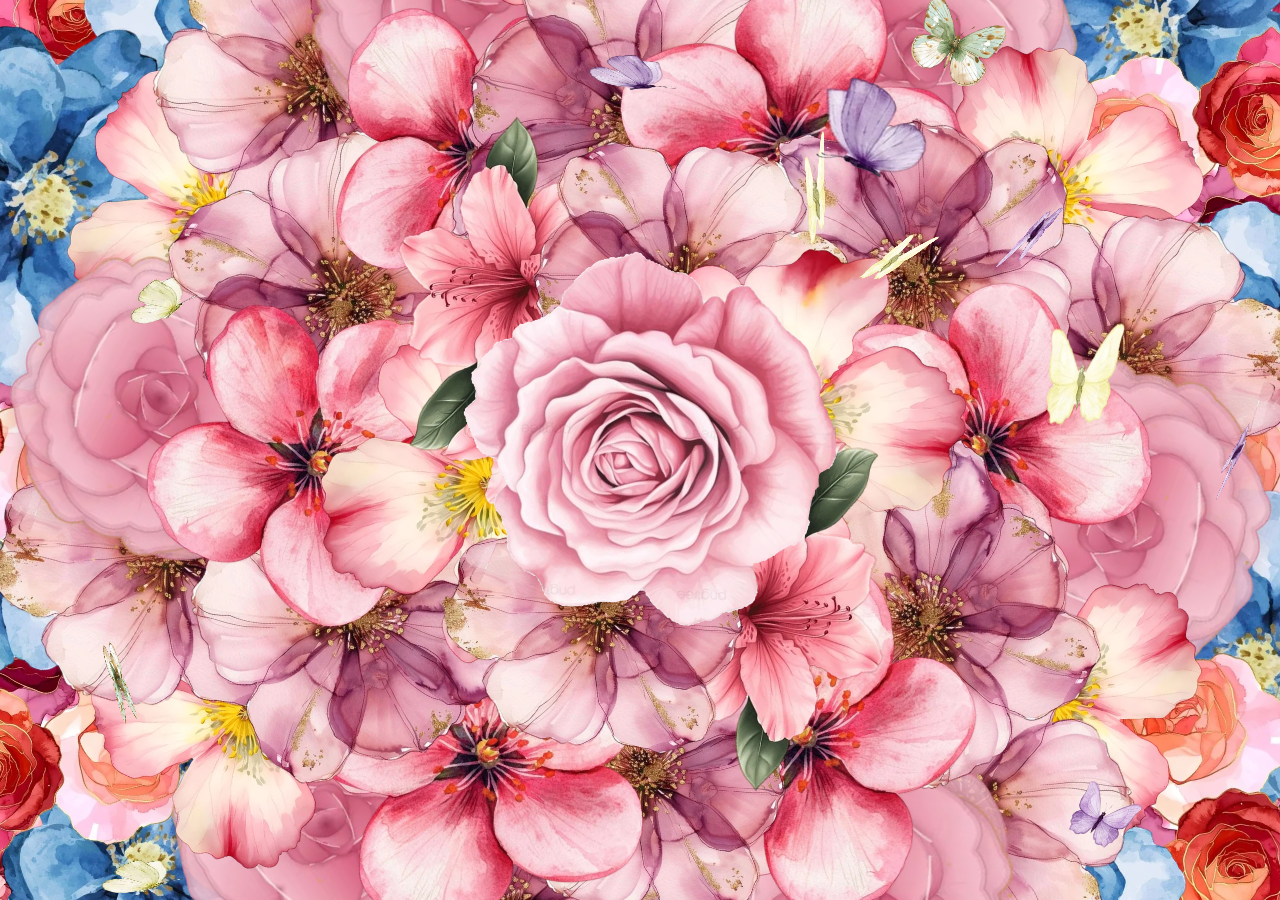
<file: index.html>
<!doctype html>
<html lang="vi">
<head>
<meta charset="utf-8">
<meta name="viewport" content="width=device-width, initial-scale=1, viewport-fit=cover">
<title>Một món quà cho em</title>
<link rel="preconnect" href="https://fonts.googleapis.com">
<link rel="preconnect" href="https://fonts.gstatic.com" crossorigin>
<link href="https://fonts.googleapis.com/css2?family=Be+Vietnam+Pro:wght@400;500;600;700&family=Lora:ital,wght@0,400;0,500;0,600;0,700;1,400;1,500;1,600&family=Patrick+Hand&family=Sriracha&display=swap" rel="stylesheet">
<link rel="stylesheet" href="css/style.css">
<script src="noi-dung.js" defer></script>
<script src="js/book.js" defer></script>
<script src="js/intro.js" defer></script>
</head>
<body>
<canvas id="fx" aria-hidden="true"></canvas>

<!-- ========== 1. màn tải ========== -->
<section class="scene on" id="sLoad" aria-live="polite">
  <div class="ld">
    <svg viewBox="0 0 60 60" aria-hidden="true"><path d="M30 30m-2.5 0a2.5 2.5 0 1 1 5 0a6 6 0 1 1-10.5 1.5a10 10 0 1 1 18-3a14 14 0 1 1-24 9" fill="none" stroke="currentColor" stroke-width="2.4" stroke-linecap="round"/></svg>
    <h1>Đang gói quà</h1>
    <p>Hoa đang được tưới, đợi xíu là xong nha.</p>
    <div class="ld-bar"><i id="ldBar"></i></div>
  </div>
</section>

<!-- ========== 2. phong bì ========== -->
<section class="scene" id="sEnv" aria-label="Phong bì">
  <div class="env-wrap">
    <button class="env" id="envBtn" type="button" aria-label="Mở phong bì">
      <span class="env-back"></span>
      <svg class="env-front" viewBox="0 0 145 100" preserveAspectRatio="none" aria-hidden="true">
        <polygon points="0,0 72.5,56 0,100" fill="#ecd7b5"/>
        <polygon points="145,0 72.5,56 145,100" fill="#e8d0aa"/>
        <polygon points="0,100 72.5,50 145,100" fill="#f3e3c8"/>
        <path d="M0 100L72.5 50L145 100M0 0L72.5 56L145 0" fill="none" stroke="rgba(150,110,70,.3)" stroke-width=".6"/>
      </svg>
      <span class="env-flap">
        <span class="fl-front"><img class="flap-flower a" src="assets/hoa/wildRose.webp" alt=""><img class="flap-flower b" src="assets/hoa/pinkBlossom.webp" alt=""></span>
        <span class="fl-back"></span>
      </span>
      <span class="seal"><svg viewBox="-10 -10 20 20" aria-hidden="true"><g fill="none" stroke="rgba(255,255,255,.45)" stroke-width=".7"><ellipse cx="0" cy="-3.2" rx="2" ry="3"/><ellipse cx="0" cy="-3.2" rx="2" ry="3" transform="rotate(72)"/><ellipse cx="0" cy="-3.2" rx="2" ry="3" transform="rotate(144)"/><ellipse cx="0" cy="-3.2" rx="2" ry="3" transform="rotate(216)"/><ellipse cx="0" cy="-3.2" rx="2" ry="3" transform="rotate(288)"/><circle r="6.8" stroke-dasharray="1 1.4"/></g></svg></span>
    </button>
    <p class="env-hint">Chạm để mở</p>
  </div>
</section>

<!-- ========== 3. cuốn sổ ========== -->
<section class="scene" id="sBook" aria-label="Cuốn sổ" inert>
  <img class="decor d-tl" src="assets/hoa/dahliaBlue.webp" alt="">
  <img class="decor d-br" src="assets/hoa/blueWc.webp" alt="">
  <svg class="decor d-rib" viewBox="0 0 300 300" aria-hidden="true">
    <defs><linearGradient id="ribG" x1="0" y1="0" x2="1" y2="1"><stop offset="0" stop-color="#8fd6cc"/><stop offset=".5" stop-color="#4fa89e"/><stop offset="1" stop-color="#7fcfc4"/></linearGradient></defs>
    <path d="M310 30C240 10 205 60 170 70S110 40 90 80 150 150 120 190 40 200 20 260" fill="none" stroke="url(#ribG)" stroke-width="22" stroke-linecap="round"/>
    <path d="M310 30C240 10 205 60 170 70S110 40 90 80 150 150 120 190 40 200 20 260" fill="none" stroke="rgba(255,255,255,.45)" stroke-width="5" stroke-linecap="round" transform="translate(-3 -4)"/>
  </svg>
  <div class="decor d-leo"></div>

  <div class="stage" id="stage">
    <div class="book" id="book">

      <!-- tờ 1: bìa | trang 1 -->
      <div class="leaf">
        <div class="face front bg-stripes">
          <div class="doily" style="left:9cqi;top:16cqi;width:82cqi"></div>
          <div class="ransom" data-text="bia0" style="left:22cqi;top:42cqi;font-size:8.5cqi"></div>
          <div class="ransom" data-text="bia1" style="left:36cqi;top:56cqi;font-size:8.5cqi"></div>
          <div class="stk" data-stk="starRed" style="left:74cqi;top:33cqi;width:10cqi;rotate:12deg"></div>
          <figure class="pol" style="left:4cqi;top:74cqi;width:30cqi;rotate:-7deg"><div class="ph" data-n="1"></div><span class="cap"></span></figure>
          <figure class="pol" style="left:33cqi;top:84cqi;width:30cqi;rotate:7deg"><div class="ph" data-n="2"></div><span class="cap"></span></figure>
          <span class="tape t-kraft" style="left:7cqi;top:72cqi;width:16cqi;rotate:-12deg"></span>
          <div class="bq" style="right:-3cqi;bottom:-3cqi;width:40cqi;rotate:-6deg"></div>
        </div>
        <div class="face back bg-cream">
          <div class="spiral"></div>
          <div class="ransom" data-text="tieuDe" style="left:13cqi;top:7cqi;font-size:10cqi"></div>
          <div class="note-lined" style="left:58cqi;top:2cqi;width:38cqi;rotate:2deg"><div class="stk" data-stk="paperclip" style="left:4cqi;top:-3cqi;width:6cqi"></div><span data-text="trichDan1"></span></div>
          <div class="snap" style="left:13cqi;top:24cqi;width:48cqi;rotate:-3deg"><div class="ph" data-n="3" style="aspect-ratio:4/5"></div></div>
          <div class="stk" data-stk="ribbonBow" style="left:12cqi;top:20cqi;width:13cqi;rotate:-14deg"></div>
          <div class="snap torn" style="left:56cqi;top:30cqi;width:39cqi;rotate:4deg"><div class="ph" data-n="4" style="aspect-ratio:1"></div></div>
          <div class="stk" data-stk="shootingStar" style="left:83cqi;top:58cqi;width:13cqi"></div>
          <div class="note-kraft torn" style="left:13cqi;top:81cqi;width:41cqi;rotate:-4deg;font-size:3.5cqi;padding:4cqi 3.5cqi"><div class="inner" data-text="trichDan2"></div></div>
          <div class="doodle" data-stk="heartDoodle" style="left:47cqi;top:100cqi;width:8cqi;rotate:12deg"></div>
          <div class="cam" style="left:53cqi;top:70cqi;width:44cqi;rotate:6deg"><div class="ph" data-n="5"></div></div>
          <div class="tix" style="left:44cqi;top:116cqi;rotate:-10deg"><div class="m"><span>Thẻ lên máy bay</span><b data-text="veTuyen"></b><span data-text="veGhiChu"></span></div><div class="s"></div></div>
          <div class="bq" style="left:1cqi;top:108cqi;width:24cqi;rotate:4deg"></div>
        </div>
      </div>

      <!-- tờ 2: trang 2 (lá bài) | trang 3 -->
      <div class="leaf">
        <div class="face front bg-leopard">
          <div class="cards" id="cards">
            <div class="card"><div class="ph" data-n="6"></div></div>
            <div class="card"><div class="ph" data-n="7"></div></div>
            <div class="card"><div class="ph" data-n="8"></div></div>
            <div class="card"><div class="ph" data-n="9"></div></div>
            <div class="fan">
              <div class="card ace l"></div>
              <div class="card ace r"></div>
              <div class="card"><div class="ph" data-n="10"></div></div>
            </div>
            <div class="card"><div class="ph" data-n="11"></div></div>
            <div class="card"><div class="ph" data-n="12"></div></div>
            <div class="card"><div class="ph" data-n="13"></div></div>
            <div class="card"><div class="ph" data-n="14"></div></div>
          </div>
        </div>
        <div class="face back bg-crumple" style="--crumple-at:0% 0%">
          <div class="script-paper torn" style="left:40cqi;top:4cqi;width:54cqi;height:66cqi;rotate:3deg"></div>
          <div class="strip" style="left:7cqi;top:6cqi;width:33cqi;rotate:-4deg"><div class="ph" data-n="15"></div><div class="ph" data-n="16"></div><div class="ph" data-n="17"></div><div class="ph" data-n="18"></div></div>
          <span class="tape t-mint" style="left:14cqi;top:3cqi;width:18cqi;rotate:4deg"></span>
          <div class="lined-list" style="left:42cqi;top:56cqi;width:54cqi;rotate:-1.5deg"><h3>Những lần đầu</h3><ol id="firsts"></ol></div>
          <div class="stk" data-stk="planeTrail" style="left:46cqi;top:44cqi;width:30cqi;rotate:-6deg"></div>
          <div class="doodle" data-stk="flowerDoodle" style="left:30cqi;top:112cqi;width:14cqi;rotate:-10deg"></div>
          <div class="stk" data-stk="starGold" style="left:84cqi;top:116cqi;width:11cqi;rotate:16deg"></div>
          <div class="stk" data-stk="paperclipPink" style="left:47cqi;top:52cqi;width:5cqi;rotate:-10deg"></div>
        </div>
      </div>

      <!-- tờ 3: trang 4 | trang 5 -->
      <div class="leaf">
        <div class="face front bg-leopard">
          <div class="cam" style="left:5cqi;top:4cqi;width:30cqi;rotate:-4deg;padding:2cqi 8cqi 2cqi 2cqi"><div class="ph" data-n="19"></div></div>
          <div class="snap torn" style="left:37cqi;top:5cqi;width:50cqi;rotate:2deg"><div class="ph" data-n="20" style="aspect-ratio:4/3"></div></div>
          <div class="round-stk" style="right:2cqi;top:2cqi;width:17cqi;background:#f7a8c0;color:#9b1747;rotate:-12deg">ngọt<br>như đào</div>
          <div class="stk" data-stk="smiley" style="left:3cqi;top:34cqi;width:12cqi"></div>
          <div class="snap" style="left:10cqi;top:40cqi;width:54cqi;rotate:-2deg"><div class="ph" data-n="21" style="aspect-ratio:4/3"></div></div>
          <div class="snap torn" style="left:58cqi;top:48cqi;width:38cqi;rotate:5deg"><div class="ph" data-n="22" style="aspect-ratio:1"></div></div>
          <div class="stk" data-stk="rainbow" style="left:56cqi;top:40cqi;width:16cqi;rotate:-8deg"></div>
          <div class="stk" data-stk="clipPink" style="left:82cqi;top:44cqi;width:9cqi;rotate:10deg"></div>
          <div class="snap torn" style="left:14cqi;top:86cqi;width:58cqi;rotate:-3deg"><div class="ph" data-n="23" style="aspect-ratio:16/10"></div></div>
          <div class="xoxo" style="left:8cqi;top:79cqi;rotate:-10deg">xoxo</div>
          <div class="stk" data-stk="binderBlue" style="left:56cqi;top:80cqi;width:14cqi;rotate:12deg"></div>
          <div class="round-stk" style="right:3cqi;top:110cqi;width:18cqi;background:#bfe3f2;color:#14507a;rotate:10deg">chua chua<br>ngọt ngọt</div>
          <div class="doodle" data-stk="heartsTrio" style="left:3cqi;top:118cqi;width:14cqi"></div>
        </div>
        <div class="face back bg-crumple" style="--crumple-at:100% 35%">
          <figure class="pol" style="left:30cqi;top:8cqi;width:40cqi"><div class="ph" data-n="24"></div><span class="cap" data-text="miniEm"></span></figure>
          <div class="big-sign" style="left:42cqi;top:60cqi">+</div>
          <figure class="pol" style="left:30cqi;top:84cqi;width:40cqi"><div class="ph" data-n="25"></div><span class="cap" data-text="miniAnh"></span></figure>
        </div>
      </div>

      <!-- tờ 4: trang 6 | trang 7 -->
      <div class="leaf">
        <div class="face front bg-crumple" style="--crumple-at:20% 100%">
          <div class="big-sign" style="left:2cqi;top:52cqi">=</div>
          <div class="doily" style="left:18cqi;top:18cqi;width:76cqi"></div>
          <div class="ph" data-n="26" style="left:31cqi;top:35cqi;width:50cqi;aspect-ratio:4/3;border-radius:3cqi;z-index:4;box-shadow:0 .8cqi 2cqi rgba(30,30,50,.25)"></div>
          <div class="us-word" style="top:96cqi" data-text="tuiMinh"></div>
          <div class="bq" style="right:-4cqi;bottom:-3cqi;width:34cqi;rotate:-4deg"></div>
        </div>
        <div class="face back bg-dots">
          <h2 class="page-title" style="left:9cqi;top:7cqi;margin:0">Một bó hoa ép cho em</h2>
          <p class="page-sub" style="left:9cqi;top:17cqi;width:76cqi;margin:0">Hoa ngoài kia rồi sẽ héo, còn hoa ép vào sổ thì ở lại mãi.</p>
          <div class="spec" style="left:28cqi;top:28cqi;width:44cqi;--d:.1s"><img src="assets/hoa/roses3.webp" alt=""><span class="tape t-pink" style="left:30%;bottom:-2cqi;width:16cqi;rotate:-8deg"></span></div>
          <div class="tag" style="left:66cqi;top:56cqi;rotate:-4deg">hoa hồng</div>
          <div class="spec" style="left:4cqi;top:58cqi;width:36cqi;--d:.35s"><img src="assets/hoa/peonySticker.webp" alt=""><span class="tape t-kraft" style="left:20%;top:-1cqi;width:14cqi;rotate:10deg"></span></div>
          <div class="tag" style="left:8cqi;top:92cqi;rotate:5deg">mẫu đơn</div>
          <div class="spec" style="left:58cqi;top:64cqi;width:36cqi;--d:.6s"><img src="assets/hoa/carnation.webp" alt=""><span class="tape t-mint" style="left:24%;bottom:-1cqi;width:14cqi;rotate:-6deg"></span></div>
          <div class="tag" style="left:62cqi;top:100cqi;rotate:-6deg">cẩm chướng</div>
          <div class="spec" style="left:32cqi;top:86cqi;width:30cqi;--d:.85s"><img src="assets/hoa/wildRose.webp" alt=""><span class="tape t-plaid" style="left:22%;top:-1cqi;width:13cqi;rotate:-12deg"></span></div>
          <div class="spec" style="left:8cqi;top:104cqi;width:24cqi;--d:1.05s"><img src="assets/hoa/pinkBlossom.webp" alt=""></div>
          <div class="spec" style="left:62cqi;top:108cqi;width:32cqi;--d:1.25s"><img src="assets/hoa/azalea.webp" alt=""></div>
          <div class="tag" style="left:38cqi;top:126cqi;rotate:3deg" data-text="tuAnh"></div>
        </div>
      </div>

      <!-- tờ 5: trang 8 (phiếu cào) | lá thư -->
      <div class="leaf">
        <div class="face front bg-grid">
          <h2 class="page-title" style="left:9cqi;top:8cqi;margin:0">Anh có điều muốn nói</h2>
          <p class="page-sub" style="left:9cqi;top:18cqi;margin:0">Lấy ngón tay cào lớp bạc bên dưới nhé.</p>
          <div class="ticket" id="ticket" style="left:8cqi;top:30cqi;width:84cqi;height:50cqi">
            <div class="ticket-in"><p class="big" data-text="phieuLon"></p><p class="small" data-text="phieuNho"></p></div>
            <canvas class="foil" id="foil" aria-hidden="true"></canvas>
            <div class="burst" id="burst"></div>
          </div>
          <p class="after-reveal" style="top:84cqi;margin:0">Giữ phiếu này nha, không có hạn sử dụng đâu.</p>
          <div class="movie" style="left:12cqi;top:100cqi;rotate:-4deg"><div class="m"><b>Vé xem phim</b><span>Suất 19:30</span><span>Hàng F, ghế 7 và 8</span></div><div class="s">2 vé</div></div>
          <div class="stk" data-stk="starGold" style="left:76cqi;top:104cqi;width:12cqi;rotate:-10deg"></div>
          <div class="doodle" data-stk="heartDoodle" style="left:80cqi;top:122cqi;width:9cqi"></div>
        </div>
        <div class="face back" style="background:#efe9dc">
          <div class="newsp" id="news1" style="left:-3cqi;top:-2cqi;width:24cqi;height:143cqi;rotate:1deg"></div>
          <div class="gridp torn" style="right:-4cqi;top:-3cqi;width:48cqi;height:30cqi;rotate:-3deg"></div>
          <div class="letter-paper torn" style="left:12cqi;top:10cqi;width:82cqi;height:96cqi;rotate:-.6deg"></div>
          <div class="stk" data-stk="glitterStar" style="left:4cqi;top:3cqi;width:20cqi;rotate:-8deg"></div>
          <div class="heart-label" style="left:37cqi;top:2cqi;width:30cqi"><svg viewBox="0 0 100 86" aria-hidden="true"><path d="M50 82C18 60 4 42 8 24 12 6 36 2 50 22 64 2 88 6 92 24 96 42 82 60 50 82Z" fill="#f7f3ea" stroke="#2b2b33" stroke-width="1.6"/></svg><span style="top:30%" data-html="nhanTraiTim"></span></div>
          <div class="stk" data-stk="planeTrail" style="right:2cqi;top:6cqi;width:34cqi;rotate:-12deg"></div>
          <div class="doodle" data-stk="asterisk" style="left:3cqi;top:62cqi;width:7cqi"></div>
          <div class="doodle" data-stk="asterisk" style="left:50cqi;top:101cqi;width:5cqi"></div>
          <div class="letter-text" id="letterText" style="left:18cqi;top:30cqi;width:70cqi;height:72cqi"></div>
          <div class="script-paper torn" style="left:34cqi;top:104cqi;width:60cqi;height:34cqi;rotate:-4deg"></div>
          <div class="stk" data-stk="camera" style="left:60cqi;top:110cqi;width:34cqi;rotate:8deg"></div>
          <div class="bq" style="left:4cqi;top:104cqi;width:32cqi;rotate:-5deg"></div>
        </div>
      </div>

    </div>
  </div>

  <nav class="bnav" aria-label="Lật trang">
    <button class="nb" id="prevBtn" type="button" aria-label="Trang trước"><svg viewBox="0 0 24 24" aria-hidden="true"><path d="M15 5l-7 7 7 7"/></svg></button>
    <span class="blabel" id="bLabel" aria-live="polite">Bìa</span>
    <button class="nb" id="nextBtn" type="button" aria-label="Trang sau"><svg viewBox="0 0 24 24" aria-hidden="true"><path d="M9 5l7 7-7 7"/></svg></button>
  </nav>
  <p class="bhint off" id="bHint"></p>
</section>
</body>
</html>
</file>
<file: css/style.css>
/* =====================================================================
   Một món quà cho em — giao diện
   1. màu & nền   2. màn mở đầu   3. cuốn sổ & lật trang   4. giấy & đồ dán
   5. lá bài      6. phiếu cào & lá thư   7. giảm chuyển động
   ===================================================================== */

/* ---------- 1. màu & nền ---------- */
:root{
  color-scheme:light;
  --bg:#efede9; --bg-2:#f6eef0;
  --paper-tint:#ffffff;                   /* màu phủ lên giấy gói nền (tối lại ở chế độ tối) */
  --ink:#283252; --ink-soft:#5d6385;
  --btn:#fffdf9; --btn-ink:#283252; --btn-border:rgba(40,50,82,.1); --focus:#e0607e; --shadow:rgba(40,40,60,.28);
  --accent:#c9506f; --bar:#3f8f86; --bar-track:rgba(63,143,134,.18);
  --hint-bg:rgba(255,255,255,.8);
  --decor-dim:1;
  --is-dark:0;
  /* lật trang: thời gian & gia tốc dùng chung cho tờ giấy và "máy quay" */
  --flip:1.05s; --flip-ease:cubic-bezier(.42,0,.22,1);
  --flip-mid:calc(var(--flip) * .365);   /* lúc tờ giấy dựng đứng 90° với gia tốc trên */
  --leopard:#a8ded3 url(../assets/nen/da-bao.webp);
  --wrap-paper:var(--paper-tint) url(../assets/nen/giay-trang.webp) center / cover;   /* giấy gói trắng nhàu */
}
@media (prefers-color-scheme: dark){
  :root:not([data-theme="light"]){
    color-scheme:dark;
    --bg:#161d26; --bg-2:#222a3a; --paper-tint:#5a6270;
    --ink:#eef0f6; --ink-soft:#b6bccf;
    --btn:#26313a; --btn-ink:#eef0f6; --btn-border:rgba(255,255,255,.12); --focus:#f3a5b8; --shadow:rgba(0,0,0,.6);
    --accent:#f3a5b8; --bar:#8fd3c8; --bar-track:rgba(143,211,200,.2);
    --hint-bg:rgba(20,28,51,.6);
    --decor-dim:.85;
    --is-dark:1;
  }
}
:root[data-theme="dark"]{
  color-scheme:dark;
  --bg:#161d26; --bg-2:#222a3a; --paper-tint:#5a6270;
  --ink:#eef0f6; --ink-soft:#b6bccf;
  --btn:#26313a; --btn-ink:#eef0f6; --btn-border:rgba(255,255,255,.12); --focus:#f3a5b8; --shadow:rgba(0,0,0,.6);
  --accent:#f3a5b8; --bar:#8fd3c8; --bar-track:rgba(143,211,200,.2);
  --hint-bg:rgba(20,28,51,.6);
  --decor-dim:.85;
  --is-dark:1;
}
html, body{ height:100%; margin:0; overflow:hidden; overscroll-behavior:none; }
body{
  background:var(--bg); color:var(--ink);
  font-family:'Be Vietnam Pro', system-ui, -apple-system, 'Segoe UI', Roboto, sans-serif;
  -webkit-tap-highlight-color:transparent; touch-action:manipulation;
  -webkit-text-size-adjust:100%; text-size-adjust:100%;
}

/* ---------- 2. màn mở đầu ---------- */
/* --app-h = chiều cao vùng nhìn thấy thật (thanh địa chỉ điện thoại co giãn) */
#fx{ position:fixed; left:0; top:0; width:100%; height:var(--app-h, 100%); z-index:30; pointer-events:none; }
.scene{ position:fixed; left:0; right:0; top:0; height:var(--app-h, 100%); opacity:0; visibility:hidden; transition:opacity .8s ease, visibility .8s; }
.scene.on{ opacity:1; visibility:visible; }

#sLoad{ z-index:60; display:grid; place-items:center; text-align:center; background:var(--bg); }
.ld{ display:grid; justify-items:center; gap:.55rem; padding:24px; }
.ld svg{ width:56px; height:56px; color:var(--accent); animation:spin 6s linear infinite; }
@keyframes spin{ to{ transform:rotate(360deg); } }
.ld h1{ margin:0; font:italic 600 clamp(1.8rem, 6vw, 2.4rem) 'Lora', Georgia, serif; }
.ld p{ margin:0; max-width:28ch; line-height:1.5; color:var(--ink-soft); }
.ld-bar{ width:min(70vw, 300px); height:8px; margin-top:.5rem; border-radius:99px; background:var(--bar-track); overflow:hidden; }
.ld-bar i{ display:block; width:0; height:100%; border-radius:inherit; background:var(--bar); transition:width .3s ease; }

#sEnv{ z-index:10; display:grid; place-items:center; background:var(--wrap-paper); background-blend-mode:multiply; }
.env-wrap{ display:grid; justify-items:center; gap:clamp(28px, 7vh, 64px); }
.env{ --ew:min(66vw, 330px); position:relative; width:var(--ew); aspect-ratio:1.45; margin:0; padding:0; border:0; background:transparent; cursor:pointer; perspective:900px; }
.env:focus-visible{ outline:3px solid var(--focus); outline-offset:8px; border-radius:6px; }
.env-back{ position:absolute; inset:0; border-radius:5px; box-shadow:0 14px 26px -8px rgba(80,60,40,.35); background:radial-gradient(60% 50% at 30% 30%, rgba(255,255,255,.25), transparent 70%), #d6b98e; }
.env-front{ position:absolute; inset:0; z-index:2; width:100%; height:100%; }
.env-flap{ position:absolute; left:0; right:0; top:0; z-index:3; height:58%; transform-origin:top center; }
.fl-front, .fl-back{ position:absolute; inset:0; clip-path:polygon(0 0, 100% 0, 50% 100%); }
.fl-front{ background:radial-gradient(45% 60% at 72% 18%, rgba(196,150,100,.22), transparent 70%), radial-gradient(35% 50% at 20% 30%, rgba(255,255,255,.35), transparent 70%), linear-gradient(180deg, #f7ead6, #eedcbf); }
.fl-back{ opacity:0; background:linear-gradient(180deg, #cfb185, #e6d0ab 70%); }
.flap-flower{ position:absolute; top:4%; width:27%; height:auto; filter:drop-shadow(0 1px 2px rgba(80,50,30,.25)); }
.flap-flower.a{ left:27%; rotate:-14deg; }
.flap-flower.b{ left:49%; top:9%; width:21%; rotate:16deg; }
.env.open .env-flap{ animation:flapOpen .8s linear forwards; }
.env.open .fl-front{ animation:faceOut .8s linear forwards; }
.env.open .fl-back{ animation:faceIn .8s linear forwards; }
@keyframes flapOpen{ 0%{ transform:scaleY(1); animation-timing-function:cubic-bezier(.5,0,.9,.5); } 50%{ transform:scaleY(0); animation-timing-function:cubic-bezier(.1,.5,.5,1); } 100%{ transform:scaleY(-1); } }
@keyframes faceOut{ 0%, 49.9%{ opacity:1; } 50%, 100%{ opacity:0; } }
@keyframes faceIn{ 0%, 49.9%{ opacity:0; } 50%, 100%{ opacity:1; } }
.seal{ position:absolute; left:50%; top:58%; z-index:4; width:17%; aspect-ratio:1; translate:-50% -55%; border-radius:50%; background:radial-gradient(circle at 38% 32%, #e3bde9, #a979bf 55%, #7a4f93); box-shadow:inset 0 0 0 calc(var(--ew) * .012) rgba(255,255,255,.2), 0 2px 5px rgba(60,30,70,.35); transition:transform .5s ease, opacity .5s ease; }
.seal svg{ display:block; width:100%; height:100%; }
.env.open .seal{ transform:scale(.4) translateY(-80%); opacity:0; }
.env-hint{ margin:0; font:italic 400 clamp(1.3rem, 4.6vw, 1.7rem) 'Lora', Georgia, serif; color:var(--accent); transition:opacity .4s; }
.env.open + .env-hint{ opacity:0; }

/* ---------- 3. cuốn sổ & lật trang ---------- */
#sBook{
  z-index:5; display:flex; flex-direction:column; align-items:center; justify-content:center; gap:clamp(8px, 1.8vh, 16px);
  overflow:hidden; box-sizing:border-box; padding:env(safe-area-inset-top, 0px) 0 env(safe-area-inset-bottom, 0px);
  background:var(--wrap-paper); background-blend-mode:multiply;
}
.decor{ position:absolute; z-index:0; pointer-events:none; opacity:var(--decor-dim); }
img.decor{ height:auto; filter:drop-shadow(0 12px 16px rgba(30,60,70,.25)); }
.d-tl{ width:min(44vmin, 360px); left:min(-8vmin, -10px); top:min(-9vmin, -10px); rotate:-16deg; }
.d-br{ width:min(46vmin, 380px); right:min(-9vmin, -10px); bottom:min(-8vmin, -10px); rotate:22deg; }
.d-rib{ width:min(40vmin, 320px); right:-1vmin; top:-2vmin; }
.d-leo{ width:min(48vmin, 400px); aspect-ratio:1.3; left:-7vmin; bottom:-9vmin; rotate:9deg; background:var(--leopard) 0 0 / min(30vmin, 240px); clip-path:polygon(0 18%, 8% 14%, 15% 19%, 24% 9%, 33% 15%, 41% 6%, 52% 12%, 60% 3%, 70% 10%, 79% 2%, 88% 8%, 100% 0, 100% 100%, 0 100%); filter:drop-shadow(0 -2px 0 #fff) drop-shadow(0 6px 10px rgba(30,60,70,.2)); }

.stage{ position:relative; z-index:1; display:flex; justify-content:center; width:100%; touch-action:pinch-zoom; }
/* --pw/--ph: cỡ một trang (JS tính theo màn hình). flex:none để sổ không bị co khi rộng hơn màn hình */
.book{ position:relative; flex:none; width:calc(var(--pw) * 2); height:var(--ph); perspective:2400px; transition:transform var(--flip) var(--flip-ease); }
.book.instant, .book.instant .leaf{ transition:none !important; }
.leaf{
  position:absolute; top:0; left:50%; width:var(--pw); height:var(--ph);
  transform-origin:left center; transform-style:preserve-3d; -webkit-transform-style:preserve-3d; transform:rotateY(0deg);
  /* --delay: lật lần lượt khi đọc lại. z-index đổi đúng lúc tờ giấy dựng đứng qua gáy sổ:
     nửa đầu nằm theo thứ tự chồng giấy bên cũ, nửa sau theo chồng giấy bên mới → không bao giờ đè sai */
  transition:transform var(--flip) var(--flip-ease) var(--delay, 0s), z-index 0s linear calc(var(--delay, 0s) + var(--flip-mid));
}
.leaf.flipped{ transform:rotateY(-180deg); }
.leaf.near, .leaf.turning{ will-change:transform; }     /* các tờ sắp lật được vẽ sẵn trên GPU */
.face{
  position:absolute; inset:0; overflow:hidden; container-type:inline-size;
  backface-visibility:hidden; -webkit-backface-visibility:hidden;
  background:#f4efe6; color:#2b2b33; border-radius:0 .8cqi .8cqi 0;
  box-shadow:0 1cqi 3.5cqi rgba(20,30,40,.28);
}
.face.back{ transform:rotateY(180deg); border-radius:.8cqi 0 0 .8cqi; }
/* lúc đứng yên chỉ mặt đang hướng ra ngoài được vẽ (tránh lộ hình mặt sau trên Safari);
   lúc đang lật cả hai mặt đều được vẽ sẵn từ trước khi tờ giấy chuyển động */
.face.back, .leaf.flipped .face.front{ visibility:hidden; }
.leaf.flipped .face.back, .leaf.turning .face.front, .leaf.turning .face.back{ visibility:inherit; }
.face::after{ content:''; position:absolute; top:0; bottom:0; width:8cqi; pointer-events:none; z-index:50; }
.face.front::after{ left:0; background:linear-gradient(90deg, rgba(0,0,0,.16), transparent); }
.face.back::after{ right:0; background:linear-gradient(270deg, rgba(0,0,0,.14), transparent); }
.face > *{ position:absolute; }

.bnav{ position:relative; z-index:2; display:flex; align-items:center; gap:22px; flex:none; }
.nb{ width:52px; height:52px; padding:0; display:grid; place-items:center; border-radius:50%; border:1px solid var(--btn-border); background:var(--btn); color:var(--btn-ink); cursor:pointer; box-shadow:0 8px 18px -10px var(--shadow); touch-action:manipulation; }
.nb svg{ width:20px; height:20px; }
.nb svg path{ fill:none; stroke:currentColor; stroke-width:2.2; stroke-linecap:round; stroke-linejoin:round; }
.nb:disabled{ opacity:.45; cursor:default; }
.nb:focus-visible{ outline:3px solid var(--focus); outline-offset:3px; }
.blabel{ min-width:5.5em; text-align:center; font-weight:600; font-size:.95rem; color:var(--ink); }
.bhint{ position:relative; z-index:2; flex:none; margin:0 16px; padding:.3em .9em; border-radius:99px; background:var(--hint-bg); -webkit-backdrop-filter:blur(6px); backdrop-filter:blur(6px); font-size:.82rem; text-align:center; color:var(--ink-soft); transition:opacity .5s; }
.bhint.off{ opacity:0; }
@media (max-height:520px){ .nb{ width:44px; height:44px; } .bhint{ display:none; } }

/* ---------- 4. giấy & đồ dán ---------- */
.bg-stripes{ background:repeating-linear-gradient(90deg, #5fb3bd 0 6.5cqi, #a8dce0 6.5cqi 13cqi); }
.bg-stripes::before{ content:''; position:absolute; inset:0; background:repeating-linear-gradient(0deg, rgba(255,255,255,.06) 0 .3cqi, transparent .3cqi .9cqi); }
.bg-cream{ background-color:#f3ece0; background-image:linear-gradient(rgba(60,80,90,.06) .2cqi, transparent .2cqi), linear-gradient(90deg, rgba(60,80,90,.06) .2cqi, transparent .2cqi); background-size:5cqi 5cqi; }
.bg-leopard{ background:var(--leopard) 0 0 / 72cqi; }
.bg-crumple{ background:#7ccacd url(../assets/nen/giay-xanh.webp) var(--crumple-at, 50% 50%) / 150% auto; }   /* giấy gói xanh nhàu; mỗi trang cắt một góc khác nhau */
.bg-grid{ background-color:#eef8f6; background-image:linear-gradient(rgba(63,143,134,.18) .2cqi, transparent .2cqi), linear-gradient(90deg, rgba(63,143,134,.18) .2cqi, transparent .2cqi); background-size:6cqi 6cqi; }
.bg-dots{ background-color:#f6f1e7; background-image:radial-gradient(circle, rgba(40,50,82,.14) .28cqi, transparent .34cqi); background-size:5cqi 5cqi; }

/* ảnh: JS đặt left/top/width/height theo % khung để giữ chủ thể ở giữa (khungAnh) */
.ph{ position:relative; overflow:hidden; background:#cfe3e6; }
.ph img{ position:absolute; inset:0; width:100%; height:100%; object-fit:cover; display:block; }
.ph img.framed{ inset:auto; max-width:none; max-height:none; object-fit:fill; }
.ph-empty{ position:absolute; inset:0; display:grid; place-content:center; justify-items:center; gap:.35em; background:linear-gradient(135deg, #d4eaee, #f5dbe2); color:rgba(40,50,82,.5); font:600 3.4cqi/1 'Be Vietnam Pro', sans-serif; }
.ph-empty svg{ width:7cqi; height:7cqi; }
.pol{ background:#fff; padding:2cqi 2cqi 0; box-shadow:0 .8cqi 2cqi rgba(30,30,50,.28); margin:0; }
.pol .ph{ aspect-ratio:1; }
.pol .cap{ display:block; min-height:3cqi; padding:1.2cqi 0 1.8cqi; text-align:center; font-family:'Lora', Georgia, serif; font-size:5cqi; color:#2b2b33; }
.snap{ background:#fff; padding:1.6cqi; box-shadow:0 .8cqi 2cqi rgba(30,30,50,.28); }
.torn{ clip-path:polygon(0 2%, 6% 0, 13% 1.5%, 22% 0, 31% 2%, 42% .5%, 55% 2%, 66% 0, 78% 1.5%, 88% 0, 100% 2%, 99% 14%, 100% 30%, 98.5% 47%, 100% 63%, 99% 80%, 100% 98%, 90% 100%, 78% 98.5%, 64% 100%, 50% 98%, 37% 100%, 24% 98.5%, 12% 100%, 0 98%, 1% 82%, 0 64%, 1.5% 46%, 0 28%, 1% 12%); }
.tape{ height:5.5cqi; opacity:.92; z-index:5; clip-path:polygon(0 10%, 4% 0, 8% 12%, 12% 0, 88% 0, 92% 12%, 96% 0, 100% 10%, 100% 90%, 96% 100%, 92% 88%, 88% 100%, 12% 100%, 8% 88%, 4% 100%, 0 90%); }
.t-kraft{ background:repeating-linear-gradient(90deg, rgba(196,160,108,.85) 0 1.2cqi, rgba(214,184,138,.85) 1.2cqi 2.4cqi); }
.t-mint{ background:repeating-linear-gradient(45deg, rgba(120,200,190,.8) 0 1.4cqi, rgba(255,255,255,.6) 1.4cqi 2.8cqi); }
.t-pink{ background:repeating-linear-gradient(90deg, rgba(240,150,175,.8) 0 2cqi, rgba(255,255,255,.55) 2cqi 3cqi); }
.t-plaid{ background:linear-gradient(90deg, rgba(232,120,150,.35) 50%, transparent 0) 0 0/3cqi 3cqi, linear-gradient(rgba(232,120,150,.35) 50%, rgba(255,240,244,.85) 0) 0 0/3cqi 3cqi; }
.ransom{ white-space:nowrap; line-height:1.25; z-index:6; }
.ransom span{ display:inline-block; padding:.02em .16em; margin:0 .02em; box-shadow:0 .25cqi .6cqi rgba(0,0,0,.22); clip-path:polygon(2% 5%, 97% 0, 100% 95%, 0 100%); }
.stk{ z-index:7; filter:drop-shadow(0 .4cqi .6cqi rgba(0,0,0,.2)); }
.stk svg, .doodle svg{ display:block; width:100%; height:auto; }
.doodle{ z-index:7; }
.spiral{ left:0; top:3cqi; bottom:3cqi; width:9cqi; display:flex; flex-direction:column; justify-content:space-between; z-index:8; }
.spiral i{ display:block; height:1.7cqi; width:9cqi; margin-left:-2cqi; border-radius:1cqi; background:linear-gradient(180deg, #5a5a62, #111 55%, #3a3a40); box-shadow:.3cqi .3cqi .4cqi rgba(0,0,0,.25); }
.note-lined{ background:#fff; background-image:repeating-linear-gradient(180deg, transparent 0 4.6cqi, rgba(90,130,200,.3) 4.6cqi 4.8cqi); padding:9cqi 4cqi 3cqi; box-shadow:0 .6cqi 1.4cqi rgba(30,30,50,.2); font:400 3.8cqi/1.3 'Be Vietnam Pro', sans-serif; color:#2b2b33; text-align:center; box-sizing:border-box; z-index:4; }
.note-kraft{ background:#d8c3a0; padding:5cqi 4cqi; font:600 4cqi/1.35 'Be Vietnam Pro', sans-serif; color:#2b2b33; text-align:center; box-sizing:border-box; box-shadow:0 .6cqi 1.4cqi rgba(30,30,50,.2); z-index:4; }
.note-kraft .inner{ background:#f4f1ea; background-image:linear-gradient(rgba(60,80,90,.08) .2cqi, transparent .2cqi), linear-gradient(90deg, rgba(60,80,90,.08) .2cqi, transparent .2cqi); background-size:3cqi 3cqi; padding:4cqi 3cqi; }
.cam{ background:linear-gradient(180deg, #f1f1f1, #cfcfd3); border-radius:2.4cqi; padding:3cqi 12cqi 3cqi 3cqi; box-shadow:0 1cqi 2cqi rgba(30,30,50,.3); box-sizing:border-box; z-index:5; }
.cam .ph{ aspect-ratio:4/3; border-radius:.8cqi; }
.cam::after{ content:''; position:absolute; right:2.4cqi; top:50%; width:7cqi; height:7cqi; translate:0 -50%; border-radius:50%; background:radial-gradient(circle at 40% 35%, #8a8a95, #2a2a30 60%, #111); box-shadow:0 0 0 .6cqi #bdbdc2; }
.cam::before{ content:''; position:absolute; right:3cqi; top:2cqi; width:5cqi; height:1.6cqi; border-radius:.6cqi; background:#9a9aa2; }
.tix{ width:44cqi; height:16cqi; display:flex; background:#6cb9b0; color:#0e3b36; border-radius:1.2cqi; box-shadow:0 .6cqi 1.4cqi rgba(30,30,50,.25); font:600 2.6cqi/1.3 'Be Vietnam Pro', sans-serif; z-index:5; overflow:hidden; }
.tix .m{ flex:1; padding:2cqi 3cqi; display:grid; align-content:center; gap:.6cqi; border-right:.4cqi dashed rgba(14,59,54,.45); }
.tix .m b{ font-size:3.6cqi; letter-spacing:.02em; }
.tix .s{ width:11cqi; background:repeating-linear-gradient(90deg, #0e3b36 0 .35cqi, transparent .35cqi .8cqi, #0e3b36 .8cqi 1cqi, transparent 1cqi 1.6cqi); margin:2.4cqi 2cqi; }
.strip{ background:#fff; padding:2cqi; display:grid; gap:1.6cqi; box-shadow:0 .8cqi 2cqi rgba(30,30,50,.3); z-index:4; }
.strip .ph{ aspect-ratio:4/3; }
.script-paper{ background:#f2ebdc; box-shadow:0 .6cqi 1.4cqi rgba(30,30,50,.18); z-index:2; }
.script-paper svg{ width:100%; height:100%; display:block; }
.lined-list{ background:#f6f1e3; padding:3.4cqi 4cqi 2.4cqi; box-sizing:border-box; box-shadow:0 .6cqi 1.4cqi rgba(30,30,50,.2); z-index:4; }
.lined-list h3{ margin:0 0 1cqi; padding-bottom:1cqi; border-bottom:.35cqi solid rgba(201,80,111,.45); font:italic 600 5cqi/1.3 'Lora', Georgia, serif; color:#3b4a5a; }
.lined-list ol{ list-style:none; margin:0; padding:0; font:400 3.4cqi/6.4cqi 'Patrick Hand', cursive; white-space:nowrap; color:#2b2b33; background:repeating-linear-gradient(180deg, transparent 0 6.1cqi, rgba(120,110,90,.32) 6.1cqi 6.4cqi); }
.lined-list li{ position:relative; padding-left:6cqi; }
.lined-list li::before{ content:''; position:absolute; left:.4cqi; top:1.5cqi; width:3.2cqi; height:3.2cqi; box-sizing:border-box; border:.35cqi solid #3b4a5a; border-radius:.7cqi; }
.lined-list li.done::after{ content:''; position:absolute; left:1.5cqi; top:.6cqi; width:1.5cqi; height:3.2cqi; box-sizing:border-box; border:solid #d2456c; border-width:0 .55cqi .55cqi 0; rotate:40deg; }
.round-stk{ display:grid; place-content:center; text-align:center; border-radius:50%; aspect-ratio:1; box-shadow:0 .4cqi .8cqi rgba(0,0,0,.2), inset 0 0 0 .7cqi rgba(255,255,255,.8); font:700 3cqi/1.1 'Be Vietnam Pro', sans-serif; z-index:7; }
.xoxo{ font:400 9cqi/1 'Sriracha', cursive; color:#1d1d22; z-index:8; }
.big-sign{ font:300 22cqi/1 'Be Vietnam Pro', sans-serif; color:#fff; text-shadow:0 .5cqi 1cqi rgba(0,40,50,.25); z-index:3; }
.us-word{ left:0; right:0; text-align:center; font:400 13cqi/1 'Lora', Georgia, serif; color:#1f3036; z-index:3; }
.page-title{ font:italic 600 7cqi/1.15 'Lora', Georgia, serif; color:#2b3a4a; z-index:3; }
.page-sub{ font:400 4.2cqi/1.4 'Patrick Hand', cursive; color:#5b6283; z-index:3; }
.tag{ font:400 3.6cqi/1 'Patrick Hand', cursive; color:#5a4632; background:#e8cfa8; padding:1.2cqi 2.6cqi 1.2cqi 5cqi; clip-path:polygon(3.6cqi 0, 100% 0, 100% 100%, 3.6cqi 100%, 0 50%); z-index:6; white-space:nowrap; }
.tag::before{ content:''; position:absolute; left:2.4cqi; top:50%; width:1.3cqi; height:1.3cqi; margin-top:-.65cqi; border-radius:50%; background:#fffaf3; }
.spec{ z-index:4; }
.spec img{ display:block; width:100%; height:auto; filter:drop-shadow(0 .5cqi .8cqi rgba(60,40,30,.25)); }
.spec .tape{ position:absolute; }
.bq{ aspect-ratio:1 / 1.2; z-index:6; }
.bq img{ position:absolute; height:auto; filter:drop-shadow(0 .5cqi .7cqi rgba(60,40,30,.25)); }
.bq svg{ position:absolute; left:0; bottom:0; width:100%; height:auto; }
.spec img, .bq img.pop{ opacity:0; }
.seen .spec img, .seen .bq img.pop{ animation:popImg .9s cubic-bezier(.3,.8,.3,1.25) both; animation-delay:var(--d, 0s); }
@keyframes popImg{ from{ opacity:0; transform:scale(.25) rotate(-25deg); } to{ opacity:1; transform:none; } }

/* ---------- 5. lá bài ---------- */
.cards{ inset:6cqi 7cqi; display:grid; grid-template-columns:repeat(3, 1fr); gap:4cqi 4.5cqi; align-content:center; }
.card{ position:relative; background:#fffdf8; border-radius:1.6cqi; padding:4.6cqi 4.4cqi; box-shadow:0 .2cqi .3cqi rgba(30,50,50,.18), 0 .9cqi 2cqi rgba(30,50,50,.22); }
.card .ph{ aspect-ratio:2/3; border-radius:.3cqi; }
.idx{ position:absolute; z-index:2; display:grid; justify-items:center; width:3.8cqi; font:700 3.4cqi/1 Georgia, 'Times New Roman', serif; color:var(--c, #c8102e); }
.idx svg{ width:2.6cqi; height:2.6cqi; margin-top:.3cqi; }
.idx.tl{ left:.4cqi; top:.7cqi; }
.idx.br{ right:.4cqi; bottom:.7cqi; rotate:180deg; }
.suit{ fill:currentColor; }
.fan{ position:relative; z-index:3; }
.fan > .card{ position:relative; z-index:2; }
.fan > .ace{ position:absolute; inset:0; z-index:1; }
.fan > .ace.l{ rotate:-15deg; translate:-46% -3%; }
.fan > .ace.r{ rotate:17deg; translate:44% 8%; }
.ace .pip{ position:absolute; left:50%; top:50%; width:44%; translate:-50% -50%; color:var(--c, #c8102e); }
.ace .pip svg{ display:block; width:100%; height:auto; overflow:visible; }

/* ---------- 6. phiếu cào & lá thư ---------- */
.ticket{ background:#1d4a36; border-radius:3cqi; box-shadow:0 1cqi 2.4cqi rgba(20,30,20,.35); z-index:5; }
.ticket::before{ content:''; position:absolute; inset:2cqi; border:.4cqi dashed rgba(242,214,140,.55); border-radius:2cqi; }
.ticket-in{ position:absolute; inset:0; display:grid; place-content:center; text-align:center; padding:6cqi; }
.ticket-in .big{ margin:0; font:italic 600 9cqi/1.15 'Lora', Georgia, serif; color:#f2d68c; }
.ticket-in .small{ margin:2cqi 0 0; font:400 4.4cqi/1.35 'Patrick Hand', cursive; color:#e8efe9; }
.foil{ position:absolute; inset:1.2cqi; width:calc(100% - 2.4cqi); height:calc(100% - 2.4cqi); border-radius:2.4cqi; touch-action:none; cursor:crosshair; transition:opacity .9s ease; }
.ticket.revealed .foil{ opacity:0; pointer-events:none; }
.after-reveal{ left:8cqi; right:8cqi; text-align:center; font:400 4.4cqi/1.35 'Patrick Hand', cursive; color:#3b5a52; opacity:0; transition:opacity .9s ease .4s; z-index:5; }
.ticket.revealed ~ .after-reveal{ opacity:1; }
.burst{ position:absolute; left:50%; top:50%; width:0; height:0; pointer-events:none; }
.burst span{ position:absolute; width:4.6cqi; height:4.6cqi; margin:-2.3cqi; opacity:0;
  -webkit-mask:url("data:image/svg+xml,%3Csvg xmlns='http://www.w3.org/2000/svg' viewBox='-10 -10 20 20'%3E%3Cpath d='M0 7C-9 1-11-6-5-8.5-2-9.5 0-7 0-5 0-7 2-9.5 5-8.5 11-6 9 1 0 7Z'/%3E%3C/svg%3E") center/contain no-repeat;
  mask:url("data:image/svg+xml,%3Csvg xmlns='http://www.w3.org/2000/svg' viewBox='-10 -10 20 20'%3E%3Cpath d='M0 7C-9 1-11-6-5-8.5-2-9.5 0-7 0-5 0-7 2-9.5 5-8.5 11-6 9 1 0 7Z'/%3E%3C/svg%3E") center/contain no-repeat;
  animation:fly 1.4s cubic-bezier(.2,.7,.3,1) forwards; }
@keyframes fly{ 0%{ opacity:0; transform:translate(0,0) scale(.3); } 15%{ opacity:1; } 100%{ opacity:0; transform:translate(var(--x), var(--y)) rotate(var(--r)) scale(1); } }
.movie{ width:56cqi; height:20cqi; display:flex; background:#f4b9c7; color:#5a1f33; border-radius:1.4cqi; box-shadow:0 .6cqi 1.4cqi rgba(30,30,50,.25); font:400 3.4cqi/1.3 'Patrick Hand', cursive; z-index:5;
  -webkit-mask:radial-gradient(circle 2.4cqi at 74% 0, transparent 98%, #000) top/100% 51% no-repeat, radial-gradient(circle 2.4cqi at 74% 100%, transparent 98%, #000) bottom/100% 51% no-repeat;
  mask:radial-gradient(circle 2.4cqi at 74% 0, transparent 98%, #000) top/100% 51% no-repeat, radial-gradient(circle 2.4cqi at 74% 100%, transparent 98%, #000) bottom/100% 51% no-repeat; }
.movie .m{ flex:0 0 74%; padding:2.4cqi 3.4cqi; box-sizing:border-box; border-right:.4cqi dashed rgba(90,31,51,.4); display:grid; align-content:center; gap:.4cqi; }
.movie .m b{ font:400 5cqi/1 'Sriracha', cursive; }
.movie .s{ flex:1; display:grid; place-items:center; font:400 5cqi/1 'Sriracha', cursive; writing-mode:vertical-rl; }
.newsp{ background:#ece6da; padding:2cqi; box-sizing:border-box; overflow:hidden; font:400 1.9cqi/1.25 'Lora', Georgia, serif; color:rgba(40,40,40,.62); text-align:justify; hyphens:auto; overflow-wrap:anywhere; z-index:1; box-shadow:0 .4cqi 1cqi rgba(30,30,50,.15); }
.newsp b{ display:block; font:700 3cqi/1.1 'Lora', Georgia, serif; color:rgba(30,30,30,.72); margin:0 0 1cqi; text-align:left; }
.gridp{ background:#9fd8d0; background-image:linear-gradient(rgba(255,255,255,.55) .25cqi, transparent .25cqi), linear-gradient(90deg, rgba(255,255,255,.55) .25cqi, transparent .25cqi); background-size:4cqi 4cqi; z-index:1; }
.letter-paper{ background:#f7f3ea; box-shadow:0 .6cqi 1.6cqi rgba(30,30,50,.2); z-index:2; }
.letter-text{ z-index:6; font-family:'Patrick Hand', cursive; font-size:4.3cqi; line-height:1.55; color:#2b2b33; overflow:hidden; }
.letter-text h2{ margin:0 0 1.2cqi; font:italic 500 6.2cqi/1.2 'Lora', Georgia, serif; }
.letter-text p{ margin:0 0 1.4cqi; text-indent:3cqi; }
.letter-text .sign{ text-align:right; text-indent:0; margin-top:2cqi; }
.letter-text .sign b{ display:block; font:italic 500 6.4cqi/1.2 'Lora', Georgia, serif; }
.heart-label{ z-index:7; }
.heart-label svg{ width:100%; height:auto; display:block; }
.heart-label span{ position:absolute; left:0; right:0; text-align:center; font:400 3cqi/1.15 'Lora', Georgia, serif; color:#2b2b33; }

/* ---------- 7. giảm chuyển động ---------- */
@media (prefers-reduced-motion: reduce){
  :root{ --flip:.01s; --flip-mid:0s; }
  .scene, .seal, .foil{ transition:none; }
  .ld svg{ animation:none; }
  .env.open .env-flap, .env.open .fl-front, .env.open .fl-back{ animation-duration:.01s; }
  .spec img, .bq img.pop{ opacity:1; }
  .seen .spec img, .seen .bq img.pop{ animation:none; }
  .burst{ display:none; }
}
</file>
